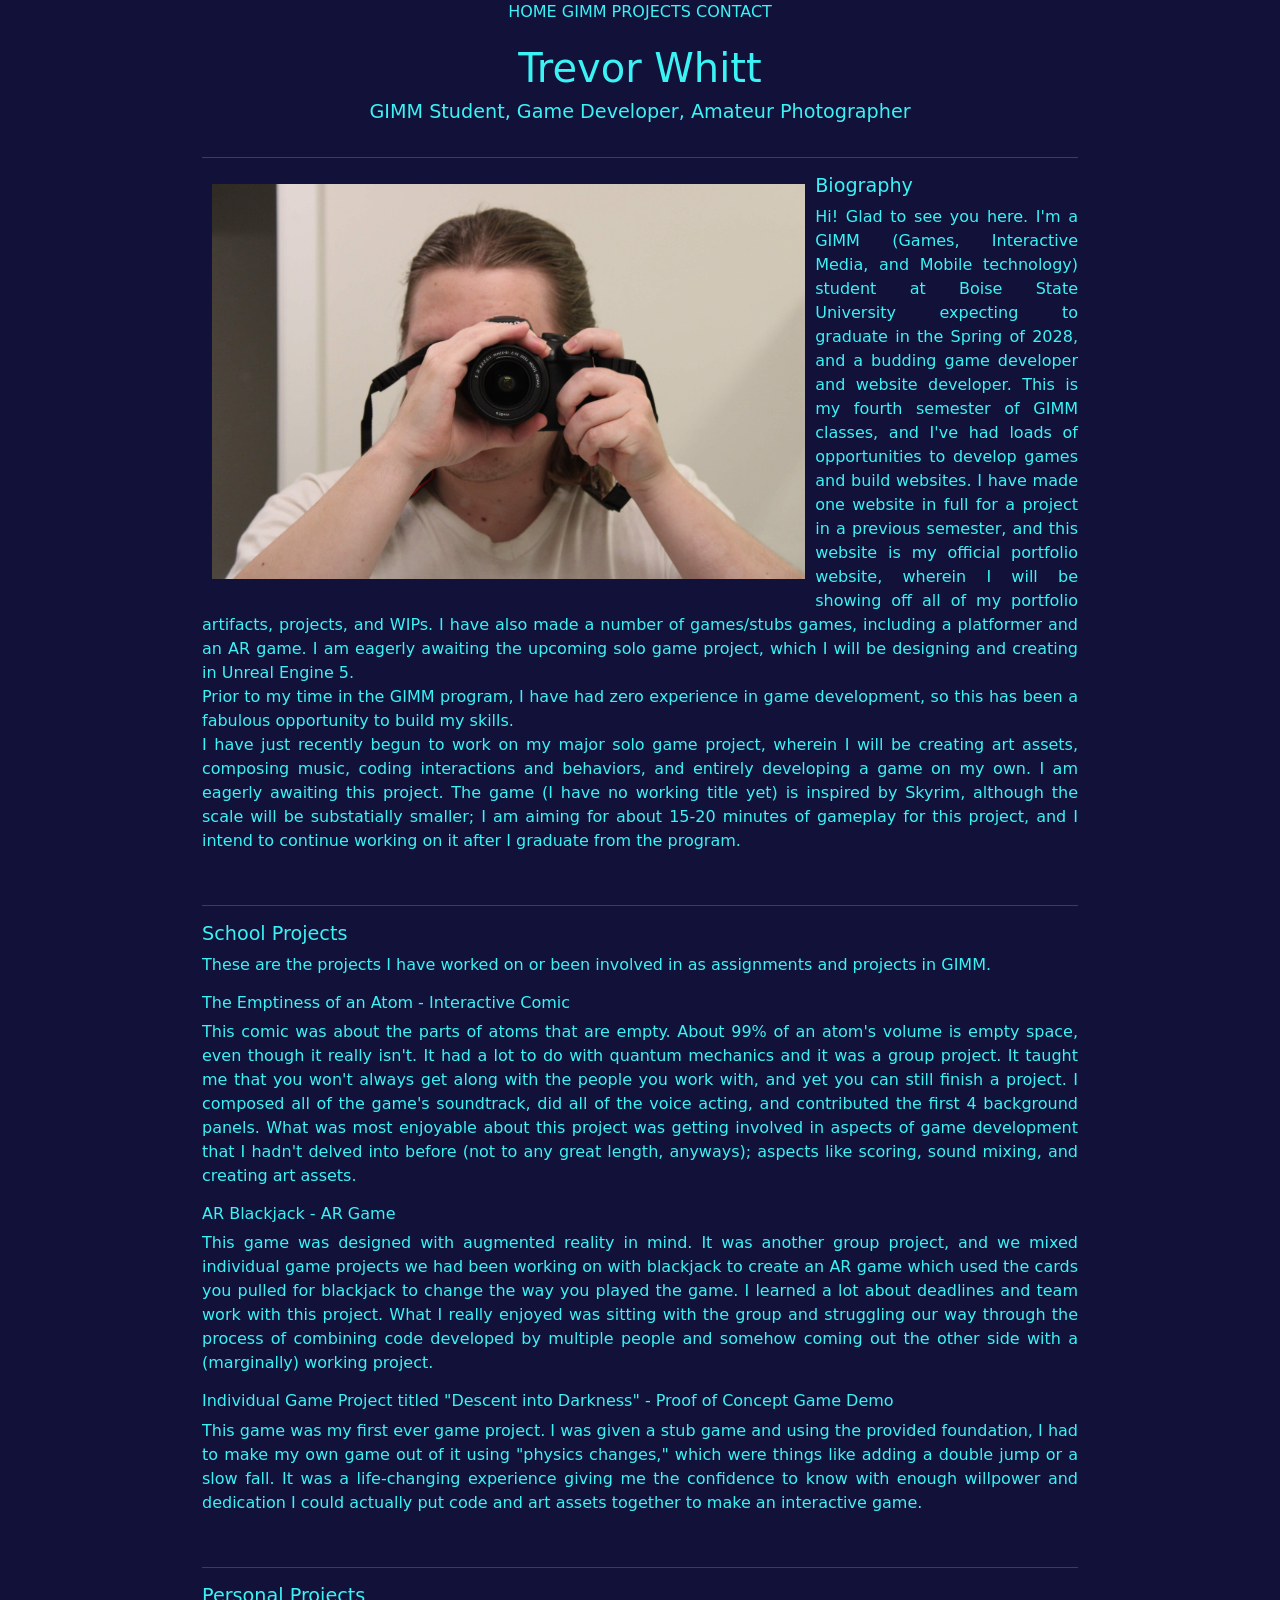
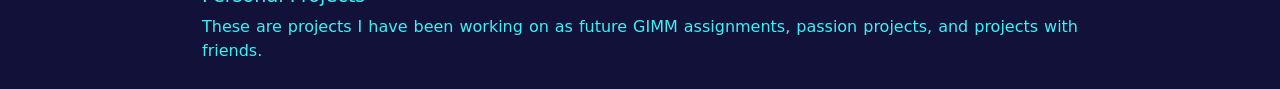
<file: index.html>
<!DOCTYPE html>
<html>

<head>

    <link href="https://cdn.jsdelivr.net/npm/bootstrap@5.3.8/dist/css/bootstrap.min.css" rel="stylesheet"
        integrity="sha384-sRIl4kxILFvY47J16cr9ZwB07vP4J8+LH7qKQnuqkuIAvNWLzeN8tE5YBujZqJLB" crossorigin="anonymous">
    <script src="https://cdn.jsdelivr.net/npm/bootstrap@5.3.8/dist/js/bootstrap.bundle.min.js"
        integrity="sha384-FKyoEForCGlyvwx9Hj09JcYn3nv7wiPVlz7YYwJrWVcXK/BmnVDxM+D2scQbITxI"
        crossorigin="anonymous"></script>
    <link rel="stylesheet" href="stylesheet.css">

    <meta name='viewport' content='width=device-width, initial-scale=1' />

    <title>trevorwhittportfolio.com</title>
</head>

<body>
    <div id="Links">
        <a href="index.html">HOME</a>
        <a href="gimm.html">GIMM</a>
        <a href="projects.html">PROJECTS</a>
        <a href="contact.html">CONTACT</a>
    </div>
    <div id="Header">
        <h1>Trevor Whitt</h1>
        <h2>GIMM Student, Game Developer, Amateur Photographer</h2>
    </div>
    <div id="PageContent">
        <hr>
        <img src="ProfessionalPhoto.jpg" alt="proPhoto" id="SelfPortrait" class="img-fluid imgSizes">
        <h2>Biography</h2>
        <p>
            Hi! Glad to see you here. I'm a GIMM (Games, Interactive Media, and Mobile technology) student at Boise
            State University expecting to graduate in the Spring of 2028, and a budding game developer and website
            developer. This is my fourth semester of GIMM classes, and I've had loads of opportunities to develop games
            and build websites. I have made one website in full for a project in a previous semester, and this website
            is my official portfolio website, wherein I will be showing off all of my portfolio artifacts, projects, and
            WIPs. I have also made a number of games/stubs games, including a platformer and an AR game. I am eagerly
            awaiting the upcoming solo game project, which I will be designing and creating in Unreal Engine 5.
            <br>
            Prior to my time in the GIMM program, I have had zero experience in game development, so this has been a
            fabulous opportunity to build my skills.
            <br>
            I have just recently begun to work on my major solo game project, wherein I will be creating art assets, 
            composing music, coding interactions and behaviors, and entirely developing a game on my own. I am eagerly 
            awaiting this project. The game (I have no working title yet) is inspired by Skyrim, although the scale will 
            be substatially smaller; I am aiming for about 15-20 minutes of gameplay for this project, and I intend to 
            continue working on it after I graduate from the program.
        </p>
    </div>
    <div id="PageContent">
        <hr>
        <h2>School Projects</h2>
        <p> These are the projects I have worked on or been involved in as assignments and projects in GIMM.</p>

        <h3>The Emptiness of an Atom - Interactive Comic</h3>
        <p>This comic was about the parts of atoms that are empty. About 99% of an atom's volume is empty space, even
            though it really isn't. It had a lot to do with quantum mechanics and it was a group project. It taught me
            that you won't always get along with the people you work with, and yet you can still finish a project. I
            composed all of the game's soundtrack, did all of the voice acting, and contributed the first 4 background
            panels. What was most enjoyable about this project was getting involved in aspects of game development that
            I hadn't delved into before (not to any great length, anyways); aspects like scoring, sound mixing, and
            creating art assets.</p>

        <h3>AR Blackjack - AR Game</h3>
        <p>This game was designed with augmented reality in mind. It was another group project, and we mixed individual
            game projects we had been working on with blackjack to create an AR game which used the cards you pulled for
            blackjack to change the way you played the game. I learned a lot about deadlines and team work with this
            project. What I really enjoyed was sitting with the group and struggling our way through the process of
            combining code developed by multiple people and somehow coming out the other side with a (marginally)
            working project.</p>

        <h3>Individual Game Project titled "Descent into Darkness" - Proof of Concept Game Demo</h3>
        <p>This game was my first ever game project. I was given a stub game and using the provided foundation, I had to
            make my own game out of it using "physics changes," which were things like adding a double jump or a slow
            fall. It was a life-changing experience giving me the confidence to know with enough willpower and
            dedication I could actually put code and art assets together to make an interactive game.</p>
    </div>

    <div id="PageContent">
        <hr>
        <h2>Personal Projects</h2>
        <p>These are projects I have been working on as future GIMM assignments, passion projects, and projects with
            friends.</p>
    </div>
</body>

</html>
</file>
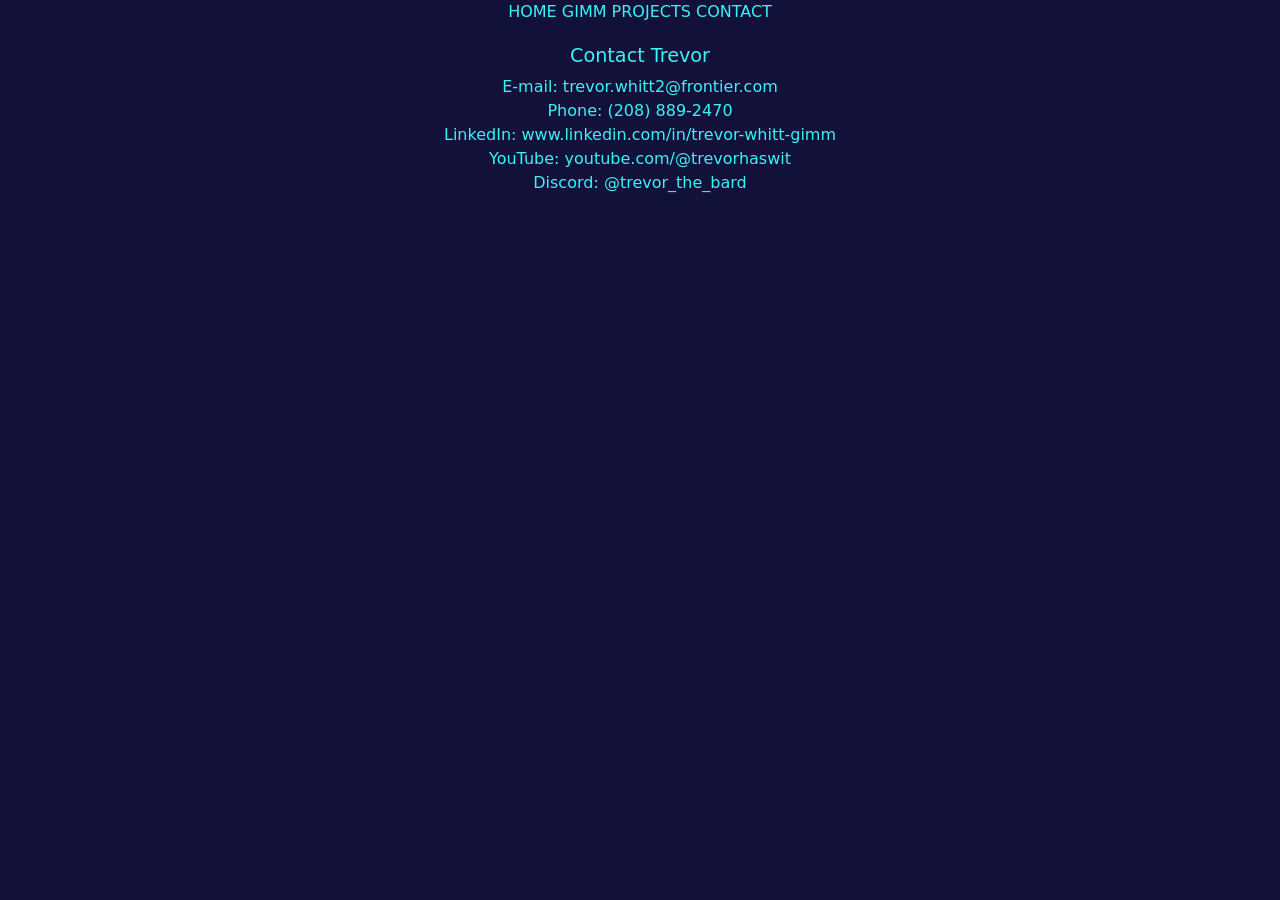
<file: contact.html>
<!DOCTYPE html>
<html>

<head>
    <link href="https://cdn.jsdelivr.net/npm/bootstrap@5.3.8/dist/css/bootstrap.min.css" rel="stylesheet"
        integrity="sha384-sRIl4kxILFvY47J16cr9ZwB07vP4J8+LH7qKQnuqkuIAvNWLzeN8tE5YBujZqJLB" crossorigin="anonymous">
    <script src="https://cdn.jsdelivr.net/npm/bootstrap@5.3.8/dist/js/bootstrap.bundle.min.js"
        integrity="sha384-FKyoEForCGlyvwx9Hj09JcYn3nv7wiPVlz7YYwJrWVcXK/BmnVDxM+D2scQbITxI"
        crossorigin="anonymous"></script>
    <link rel="stylesheet" href="stylesheet.css">

    <meta name='viewport' content='width=device-width, initial-scale=1' />

    <title>trevorwhittportfolio.com/contact</title>
</head>

<body>
    <div id="Links">
        <a href="index.html">HOME</a>
        <a href="gimm.html">GIMM</a>
        <a href="projects.html">PROJECTS</a>
        <a href="contact.html">CONTACT</a>
    </div>
    <div id="Header">
        <h2>Contact Trevor</h2>
        <p>
            E-mail: trevor.whitt2@frontier.com <br>
            Phone: (208) 889-2470 <br>
            LinkedIn: www.linkedin.com/in/trevor-whitt-gimm <br>
            YouTube: youtube.com/@trevorhaswit <br>
            Discord: @trevor_the_bard <br>
        </p>
    </div>
</body>

</html>
</file>
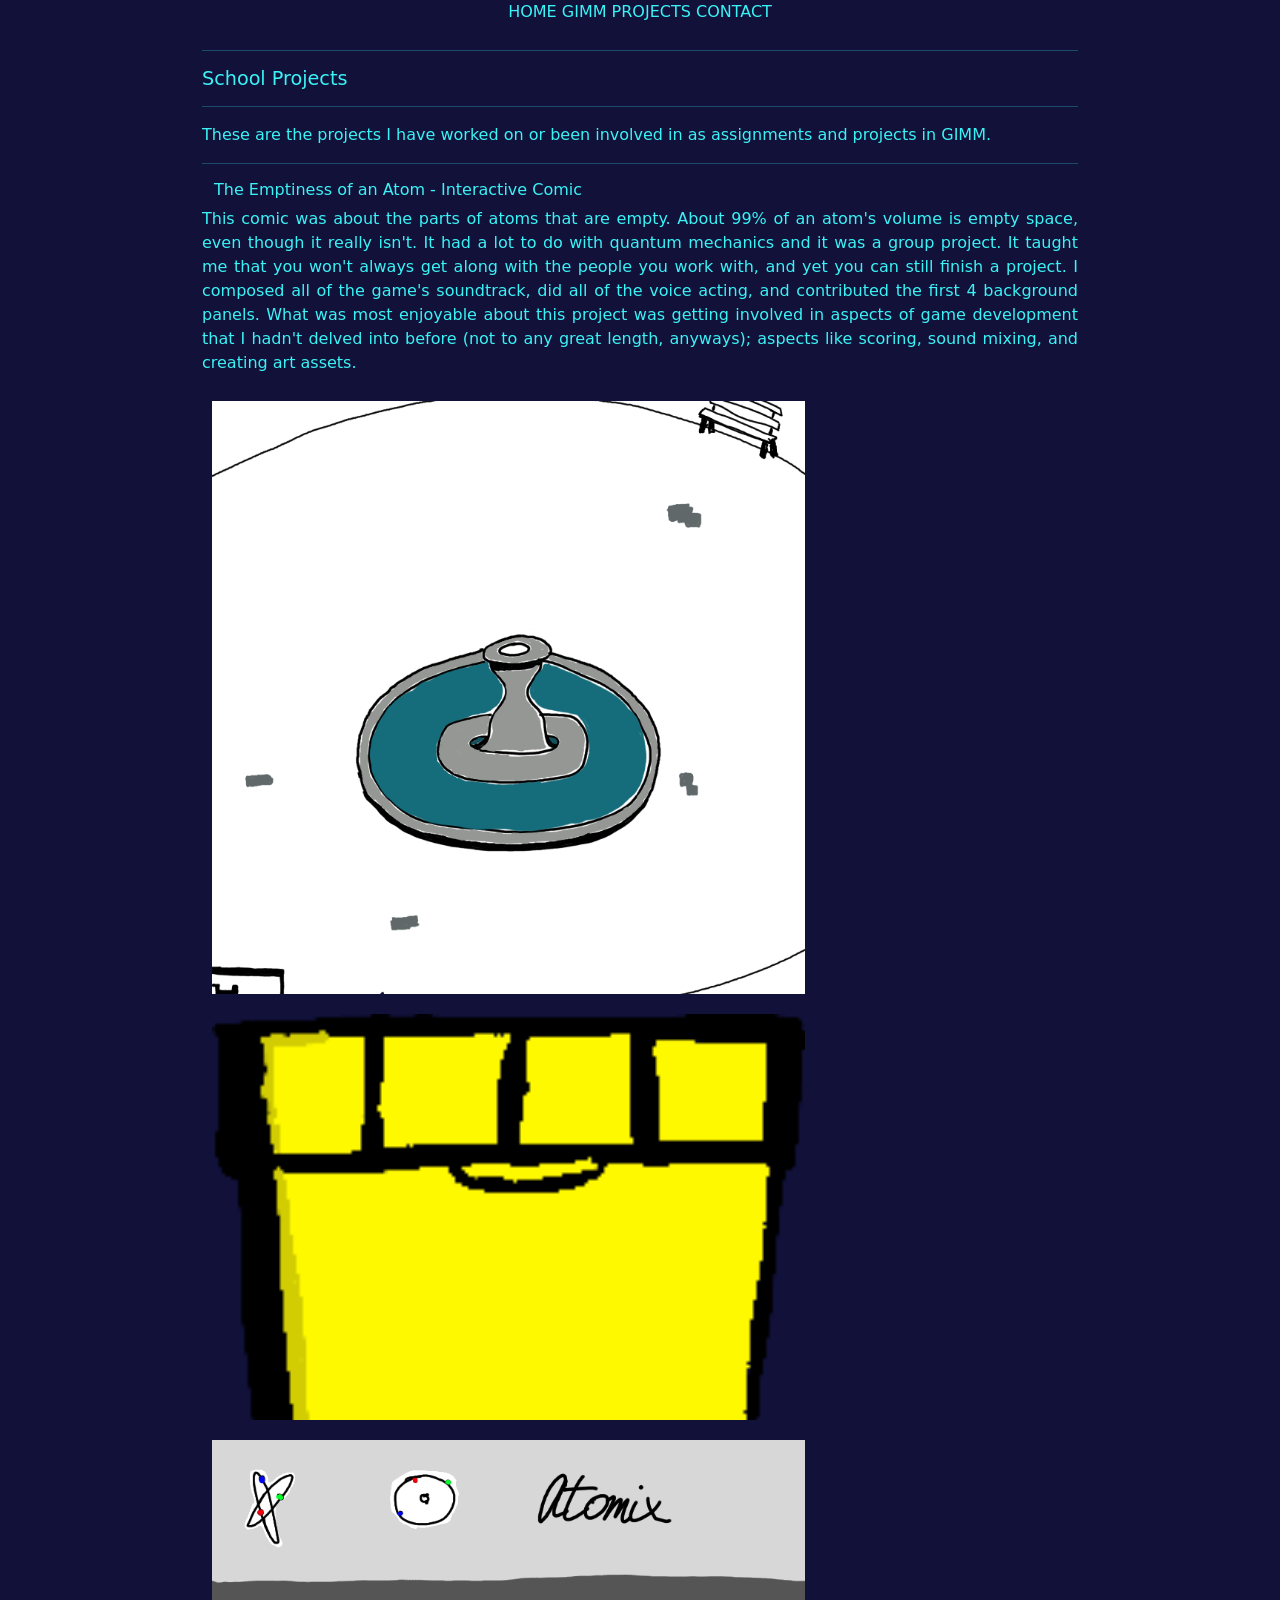
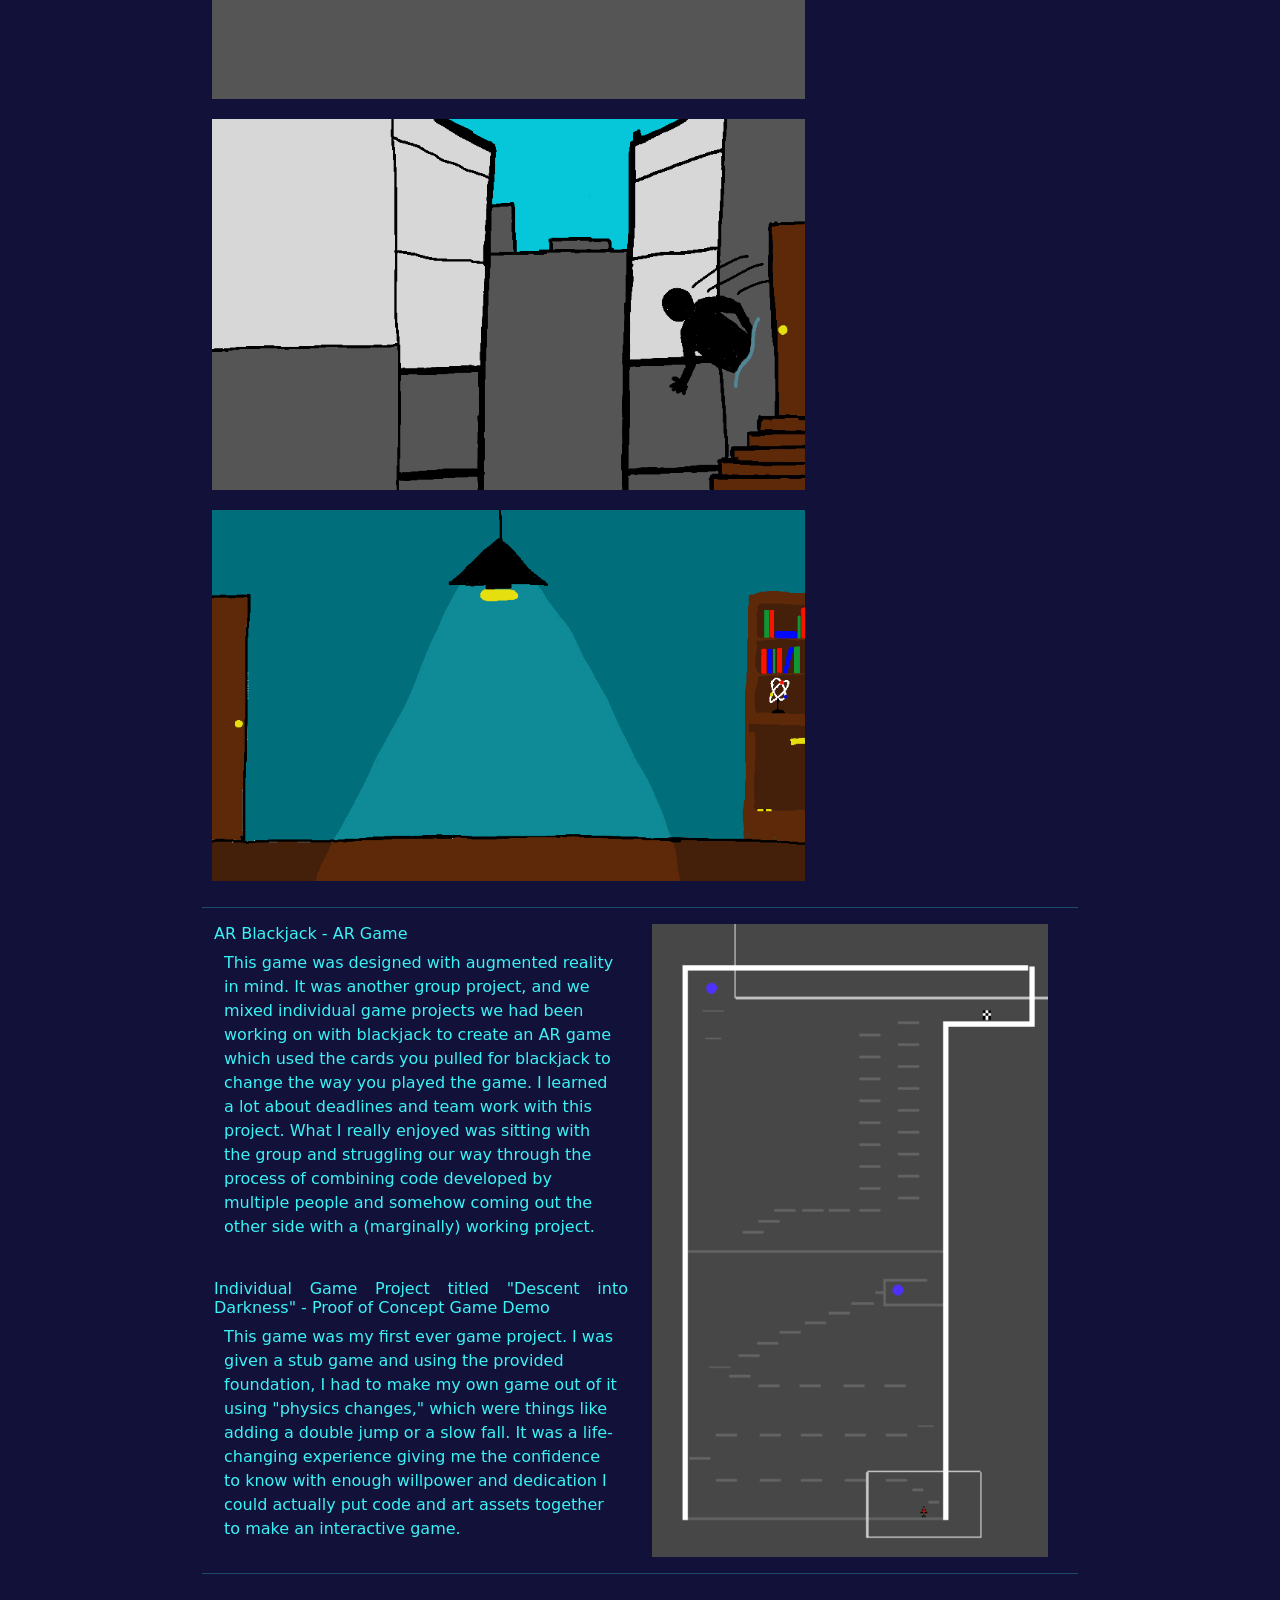
<file: gimm.html>
<!DOCTYPE html>
<html>

<head>
    <link href="https://cdn.jsdelivr.net/npm/bootstrap@5.3.8/dist/css/bootstrap.min.css" rel="stylesheet"
        integrity="sha384-sRIl4kxILFvY47J16cr9ZwB07vP4J8+LH7qKQnuqkuIAvNWLzeN8tE5YBujZqJLB" crossorigin="anonymous">
    <script src="https://cdn.jsdelivr.net/npm/bootstrap@5.3.8/dist/js/bootstrap.bundle.min.js"
        integrity="sha384-FKyoEForCGlyvwx9Hj09JcYn3nv7wiPVlz7YYwJrWVcXK/BmnVDxM+D2scQbITxI"
        crossorigin="anonymous"></script>
    <link rel="stylesheet" href="stylesheet.css">

    <meta name='viewport' content='width=device-width, initial-scale=1' />

    <title>trevorwhittportfolio.com/gimm</title>
</head>

<body>
    <div id="Links">
        <a href="index.html">HOME</a>
        <a href="gimm.html">GIMM</a>
        <a href="projects.html">PROJECTS</a>
        <a href="contact.html">CONTACT</a>
    </div>
    <div id="PageContent">
        <hr>
        <h2>School Projects</h2>
        <hr>
        <p> These are the projects I have worked on or been involved in as assignments and projects in GIMM.</p>
        <hr>
        <div class="container">
            <h3>The Emptiness of an Atom - Interactive Comic</h3>
            <div>
                <p class="row">This comic was about the parts of atoms that are empty. About 99% of an atom's
                    volume is empty space, even though it really isn't. It had a lot to do with quantum mechanics and it
                    was a group project. It taught me that you won't always get along with the people you work with, and
                    yet you can still finish a project. I composed all of the game's soundtrack, did all of the voice
                    acting, and contributed the first 4 background panels. What was most enjoyable about this project
                    was getting involved in aspects of game development that I hadn't delved into before (not to any
                    great length, anyways); aspects like scoring, sound mixing, and creating art assets.</p>
                <div class="row">
                    <img src="Comic_Panel_1_reworked.png" alt="Emptiness1" class="img-fluid imgSizes">
                    <img src="Comic_Panel_2_Dumpster.png" alt="Emptiness2" class="img-fluid imgSizes">
                    <img src="Comic_Panel_2.png" alt="Emptiness3" class="img-fluid imgSizes">
                    <img src="Comic_Panel_3.png" alt="Emptiness4" class="img-fluid imgSizes">
                    <img src="Comic_Panel_4.png" alt="Emptiness5" class="img-fluid imgSizes">
                </div>
            </div>
        </div>
        <hr>
        <div class="container">
            <div class="row">
                <div class="col-md-6">
                    <h3>AR Blackjack - AR Game</h3>
                    <p class="portfolioDisplay">This game was designed with augmented reality in mind. It was
                        another group project, and we mixed individual game projects we had been working on with
                        blackjack
                        to create an AR game which used the cards you pulled for blackjack to change the way you played
                        the
                        game. I learned a lot about deadlines and team work with this project. What I really enjoyed was
                        sitting with the group and struggling our way through the process of combining code developed by
                        multiple people and somehow coming out the other side with a (marginally) working project.</p>
                    <br>
                    <h3>Individual Game Project titled "Descent into Darkness" - Proof of Concept Game Demo</h3>
                    <p class="portfolioDisplay ">This game was my first ever game project. I was given a stub game and
                        using the
                        provided foundation, I had to make my own game out of it using "physics changes," which were
                        things
                        like adding a double jump or a slow fall. It was a life-changing experience giving me the
                        confidence
                        to know with enough willpower and dedication I could actually put code and art assets together
                        to
                        make an interactive game.</p>
                </div>
                <img src="Platformer Images/Platformer1.png" alt="Platformer1"
                    class="img-fluid portfolioDisplay col-md-6">
            </div>
        </div>
        <hr>
    </div>
</body>

</html>
</file>
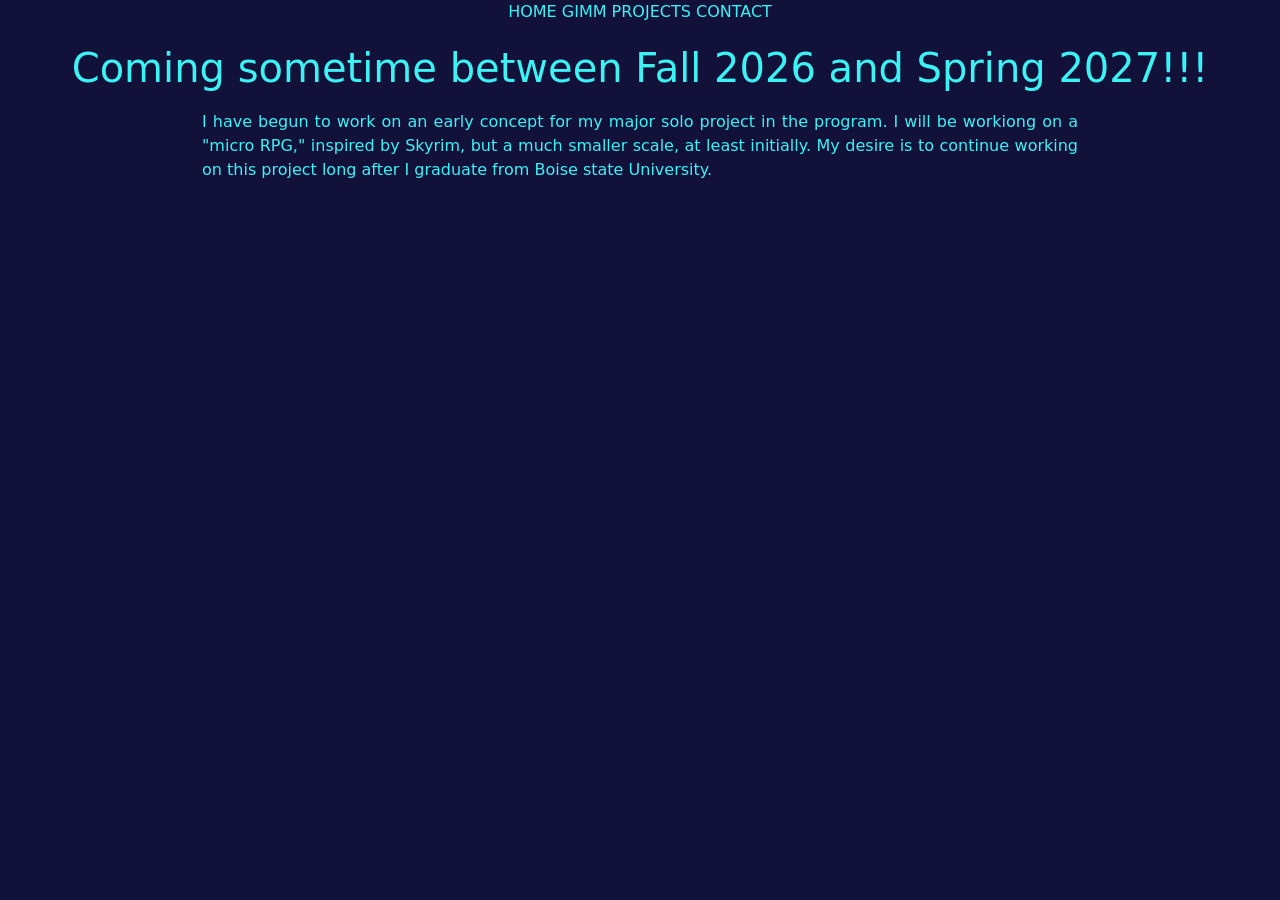
<file: projects.html>
<!DOCTYPE html>
<html>

<head>
    <link href="https://cdn.jsdelivr.net/npm/bootstrap@5.3.8/dist/css/bootstrap.min.css" rel="stylesheet"
        integrity="sha384-sRIl4kxILFvY47J16cr9ZwB07vP4J8+LH7qKQnuqkuIAvNWLzeN8tE5YBujZqJLB" crossorigin="anonymous">
    <script src="https://cdn.jsdelivr.net/npm/bootstrap@5.3.8/dist/js/bootstrap.bundle.min.js"
        integrity="sha384-FKyoEForCGlyvwx9Hj09JcYn3nv7wiPVlz7YYwJrWVcXK/BmnVDxM+D2scQbITxI"
        crossorigin="anonymous"></script>
    <link rel="stylesheet" href="stylesheet.css">

    <meta name='viewport' content='width=device-width, initial-scale=1' />

    <title>trevorwhittportfolio.com/projects</title>
</head>

<body>
    <div id="Links">
        <a href="index.html">HOME</a>
        <a href="gimm.html">GIMM</a>
        <a href="projects.html">PROJECTS</a>
        <a href="contact.html">CONTACT</a>
    </div>
        <h1 id="Header">Coming sometime between Fall 2026 and Spring 2027!!!</h1>
        <p id="PageContent">I have begun to work on an early concept for my major solo project in the program. I will be
            workiong on a "micro RPG," inspired by Skyrim, but a much smaller scale, at least initially. My desire is to
            continue working on this project long after I graduate from Boise state University.</p>
</body>

</html>
</file>
<file: stylesheet.css>
/* CSS Selectors */

body {
    background-color: rgb(17, 17, 58);
    color:rgb(59, 242, 245);
}

h1 {
    font-family: system-ui, -apple-system, BlinkMacSystemFont, 'Segoe UI', Roboto, Oxygen, Ubuntu, Cantarell, 'Open Sans', 'Helvetica Neue', sans-serif;
}

h2 {
    font-family: system-ui, -apple-system, BlinkMacSystemFont, 'Segoe UI', Roboto, Oxygen, Ubuntu, Cantarell, 'Open Sans', 'Helvetica Neue', sans-serif;
    font-size: 1.2rem;
}

h3 {
    font-family: system-ui, -apple-system, BlinkMacSystemFont, 'Segoe UI', Roboto, Oxygen, Ubuntu, Cantarell, 'Open Sans', 'Helvetica Neue', sans-serif;
    font-size: 1rem;
}

p {
    font-family: system-ui, -apple-system, BlinkMacSystemFont, 'Segoe UI', Roboto, Oxygen, Ubuntu, Cantarell, 'Open Sans', 'Helvetica Neue', sans-serif;
}
    p.portfolioDisplay {
        text-align: left;
        padding: 0px 10px;
    }

    img.portfolioDisplay {
        float: right;
        padding-right: 30px;
    }

a {
    text-decoration: none;
    
}
    a:link {
        color:rgb(59, 242, 245);
    }
    a:visited {
        color: rgb(233, 78, 233);
    }
    a:hover {
        text-decoration: underline;
    }
    
hr {
    width: 100%;
}

/* IDs */

#Links {
    text-align: center;
    font-family: system-ui, -apple-system, BlinkMacSystemFont, 'Segoe UI', Roboto, Oxygen, Ubuntu, Cantarell, 'Open Sans', 'Helvetica Neue', sans-serif;
}

#Header {
    text-align: center;
    font-size: 1.4;
    padding: 20px 10px 0px 10px;    
}

#PageContent {
    width: 70%;
    margin: auto;
    padding: 10px;
    text-align: justify;
}

#SelfPortrait {
    float: left;
}

#ContactText {
    font-size: rem 2.0;
}

/* Classes */

.imgSizes {
    height: 70%;
    width: 70%;
    padding: 10px 10px;
}
</file>
